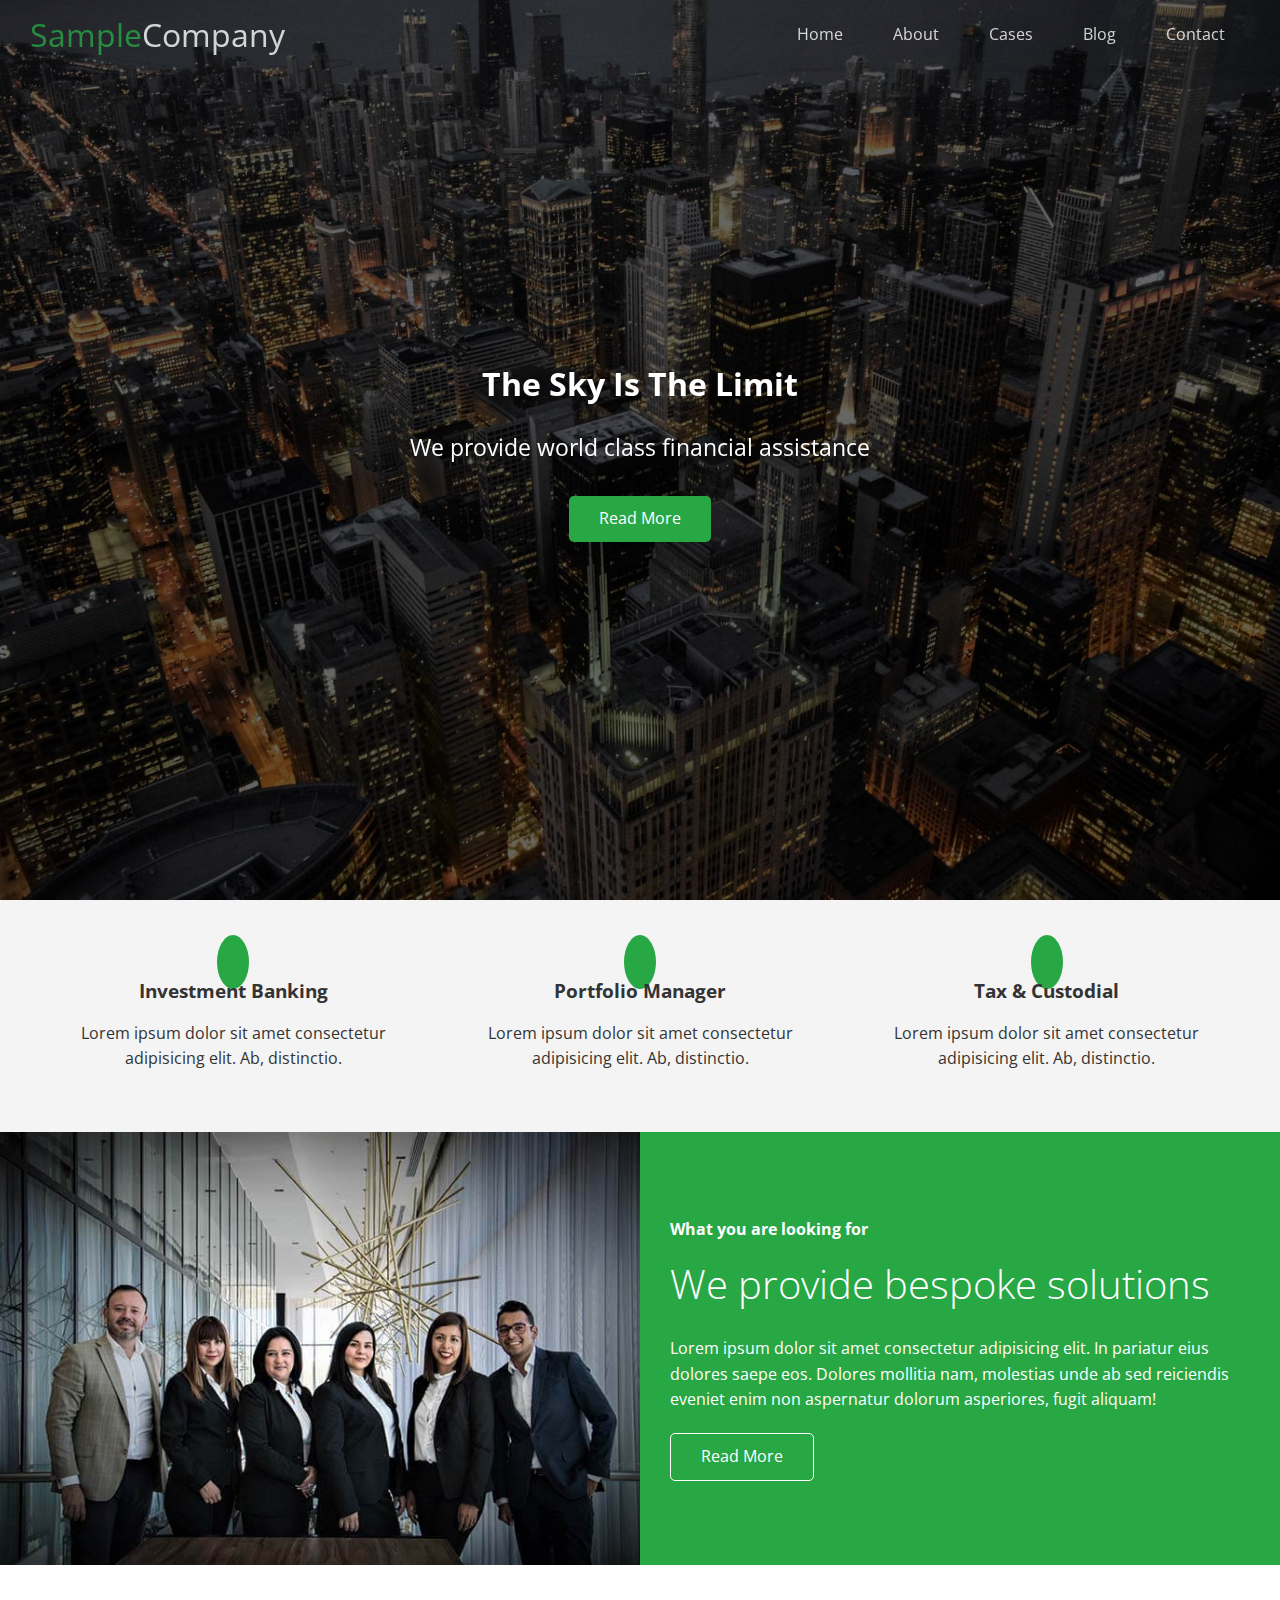
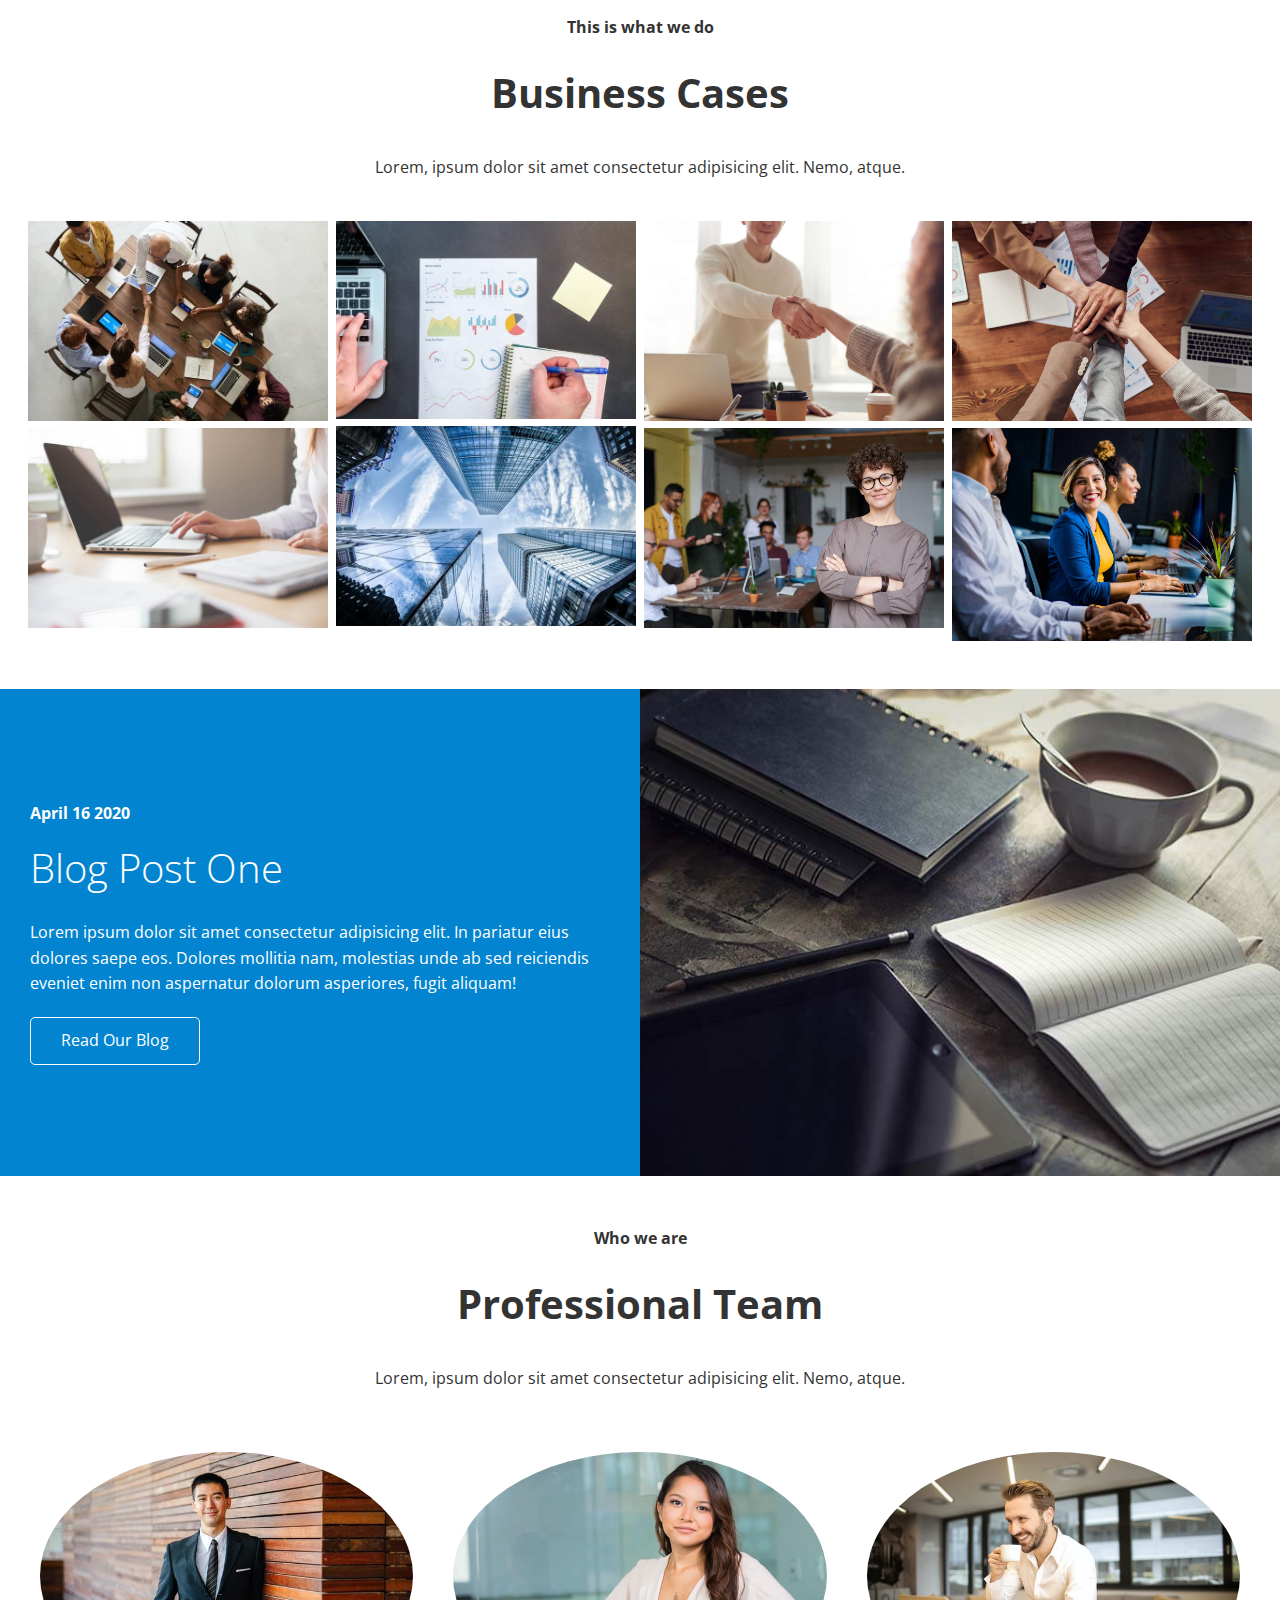
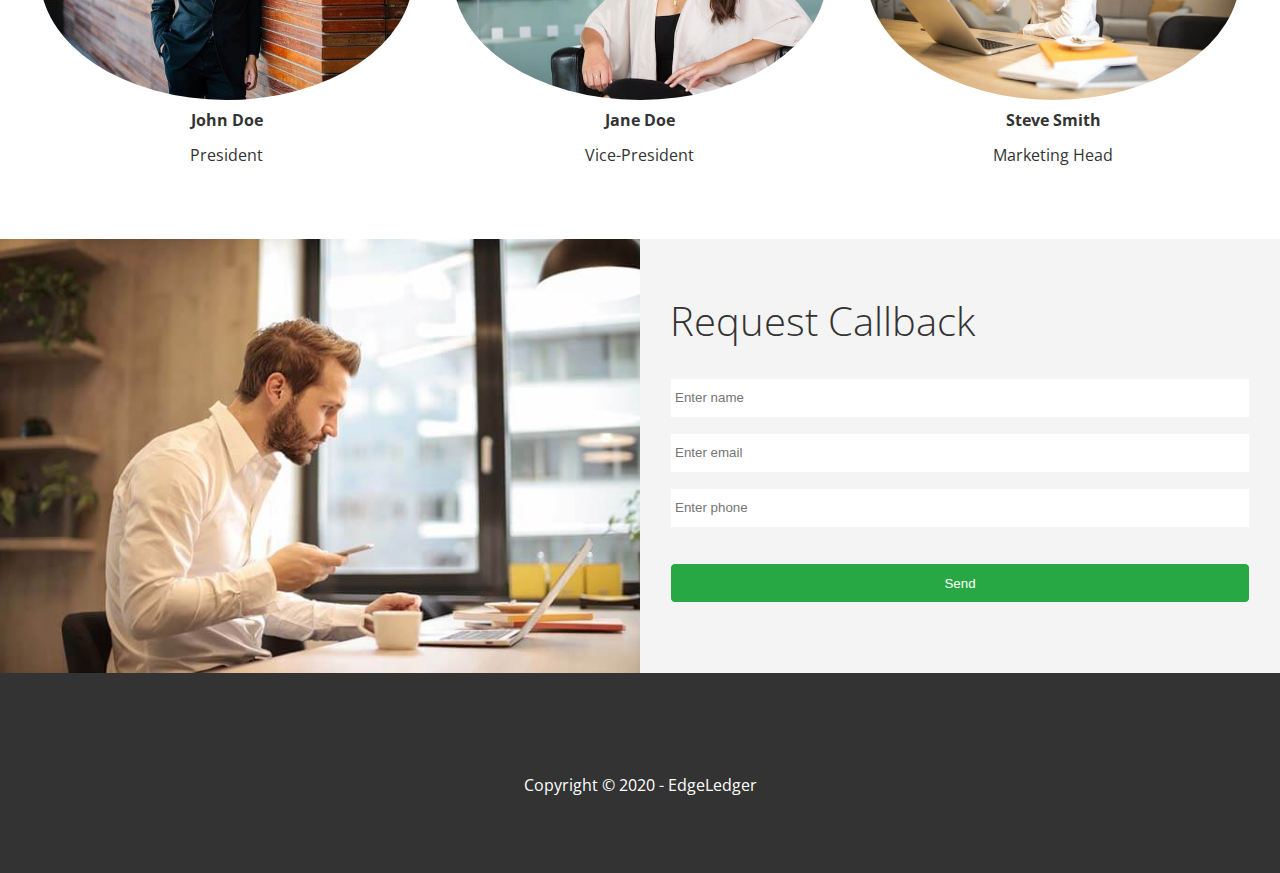
<file: index.html>
<!DOCTYPE html>
<html lang="en">
<head>
  <meta charset="UTF-8">
  <meta name="viewport" content="width=device-width, initial-scale=1.0">
  <link rel="shortcut icon" type="image/x-icon" href="/favicon.ico">
  <link rel="stylesheet" href="https://cdnjs.cloudflare.com/ajax/libs/font-awesome/5.13.0/css/all.min.css" integrity="sha256-h20CPZ0QyXlBuAw7A+KluUYx/3pK+c7lYEpqLTlxjYQ=" crossorigin="anonymous" />
  
  <link rel="stylesheet" href="./css/lightbox.min.css">
  <link rel="stylesheet" href="./css/utilities.css">
  <link rel="stylesheet" href="./css/style.css">
  
  <title>Welcome to EdgeLedger</title>
</head>
<body id="home">
  <header class="hero">
    <div id="navbar" class="navbar top">
     <h1 class="logo">
     <span class="text-primary"><i class="fas fa-book-open"></i> Sample</span>Company
     </h1>
     <nav>
       <ul>
         <li><a href="#home">Home</a></li>
         <li><a href="#about">About</a></li>
         <li><a href="#cases">Cases</a></li>
         <li><a href="#blog">Blog</a></li>
         <li><a href="#contact">Contact</a></li>
       </ul>
     </nav>
    </div>

    <div class="content">
      <h1>The Sky Is The Limit</h1>
      <p>We provide world class financial assistance</p>
      <a href="#about" class="btn"> <i class="fas fa-chevron-right"></i> Read More</a>
    </div>
  </header>

  <main>
    <!-- about icons -->
    <section id="about" class="icons bg-light">
      <div class="flex-items">
    <div>
      <i class="fas fa-university fa-2x"></i>
      <div>
        <h3>Investment Banking</h3>
        <p>Lorem ipsum dolor sit amet consectetur adipisicing elit. Ab, distinctio.</p>
      </div>
    </div>

    <div>
      <i class="fas fa-book-reader fa-2x"></i>
      <div>
        <h3>Portfolio Manager</h3>
        <p>Lorem ipsum dolor sit amet consectetur adipisicing elit. Ab, distinctio.</p>
      </div>
    </div>

    <div>
      <i class="fas fa-pencil-alt fa-2x"></i>
      <div>
        <h3>Tax & Custodial</h3>
        <p>Lorem ipsum dolor sit amet consectetur adipisicing elit. Ab, distinctio.</p>
      </div>
    </div>

      </div>
    </section>

    <!-- About Solutions -->
    <section class="solutions flex-columns">
      <div class="row">
        <div class="column">
          <div class="column-1">
            <img src="images/home/people.jpg" alt="">
          </div>
        </div>
        <div class="column">
          <div class="column-2 bg-primary">
            <h4>What you are looking for</h4>
            <h2>We provide bespoke solutions</h2>
            <p>Lorem ipsum dolor sit amet consectetur adipisicing elit. In pariatur eius dolores saepe eos. Dolores mollitia nam, molestias unde ab sed reiciendis eveniet enim non aspernatur dolorum asperiores, fugit aliquam!</p>
            <a href="#" class="btn btn-outline">
              <i class="fas fa-chevron"></i>
              Read More
            </a>
          </div>
        </div>
      </div>
    </section>

    <!-- CASES -->
    <section id="cases" class="cases flex-grid section-padding">
      <header class="section-header">
        <h4>This is what we do</h4>
        <h2>Business Cases</h2>
      <p>Lorem, ipsum dolor sit amet consectetur adipisicing elit. Nemo, atque.</p>
      </header>
      <div class="row">
        <div class="column">
          <a href="images/cases/cases1.jpg" data-lightbox="cases" data-title="Lorem, ipsum dolor sit amet consectetur adipisicing elit. Nemo, atque.">

            <img src="images/cases/cases1.jpg" alt="">
          </a>
          <a href="images/cases/cases2.jpg" data-lightbox="cases" data-title="Lorem, ipsum dolor sit amet consectetur adipisicing elit. Nemo, atque.">

          <img src="images/cases/cases2.jpg" alt="">
          </a>
        </div>
        <div class="column">
          <a href="images/cases/cases3.jpg" data-lightbox="cases" data-title="Lorem, ipsum dolor sit amet consectetur adipisicing elit. Nemo, atque.">

          <img src="images/cases/cases3.jpg" alt="">
          </a>
          <a href="images/cases/cases4.jpg" data-lightbox="cases" data-title="Lorem, ipsum dolor sit amet consectetur adipisicing elit. Nemo, atque.">

          <img src="images/cases/cases4.jpg" alt="">
          </a>
        </div>
        <div class="column">
          <a href="images/cases/cases5.jpg" data-lightbox="cases" data-title="Lorem, ipsum dolor sit amet consectetur adipisicing elit. Nemo, atque.">

          <img src="images/cases/cases5.jpg" alt="">
          </a>
          <a href="images/cases/cases6.jpg" data-lightbox="cases" data-title="Lorem, ipsum dolor sit amet consectetur adipisicing elit. Nemo, atque.">

          <img src="images/cases/cases6.jpg" alt="">
          </a>
        </div>
        <div class="column">
          <a href="images/cases/cases7.jpg" data-lightbox="cases" data-title="Lorem, ipsum dolor sit amet consectetur adipisicing elit. Nemo, atque.">

          <img src="images/cases/cases7.jpg" alt="">
          </a>
          <a href="images/cases/cases8.jpg" data-lightbox="cases" data-title="Lorem, ipsum dolor sit amet consectetur adipisicing elit. Nemo, atque.">

          <img src="images/cases/cases8.jpg" alt="">
          </a>
        </div>
      </div>

    </section>

    <!-- blogs -->
    <section id="blog" class="blog flex-columns flex-reverse">
      <div class="row">
        <div class="column">
          <div class="column-1">
            <img src="images/home/blog.jpg" alt="">
          </div>
        </div>
        <div class="column">
          <div class="column-2 bg-secondary">
            <h4>April 16 2020</h4>
            <h2>Blog Post One</h2>
            <p>Lorem ipsum dolor sit amet consectetur adipisicing elit. In pariatur eius dolores saepe eos. Dolores mollitia nam, molestias unde ab sed reiciendis eveniet enim non aspernatur dolorum asperiores, fugit aliquam!</p>
            <a href="blog.html" class="btn btn-outline">
              <i class="fas fa-chevron"></i>
              Read Our Blog
            </a>
          </div>
        </div>
      </div>
    </section>
    <!-- Team -->
    <section id="team" class="team  section-padding">
      <header class="section-header">
        <h4>Who we are</h4>
        <h2>Professional Team</h2>
      <p>Lorem, ipsum dolor sit amet consectetur adipisicing elit. Nemo, atque.</p>
      </header>
      <div class="flex-items">
        <div>
          <img src="images/team/person1.jpg" alt="">
          <h4>John Doe</h4>
          <p>President</p>
        </div>
        <div>
          <img src="images/team/person2.jpg" alt="">
          <h4>Jane Doe</h4>
          <p>Vice-President</p>
        </div>
        <div>
          <img src="images/team/person3.jpg" alt="">
          <h4>Steve Smith</h4>
          <p>Marketing Head</p>
        </div>
      </div>

    </section>

    <!-- Contact -->
    <section id="contact" class="contact flex-columns">
      <div class="row">
        <div class="column">
          <div class="column-1">
            <img src="images/home/contact.jpg" alt="">
          </div>
        </div>
        <div class="column">
          <div class="column-2 bg-light">
            <h2>Request Callback</h2>
           <form action="" class="callback-form">
             <div class="form-control">
               <label for="name"></label>
               <input type="text" id="name" name="name" placeholder="Enter name">
             </div>
             <div class="form-control">
               <label for="email"></label>
               <input type="email" id="email" name="email" placeholder="Enter email">
             </div>
             <div class="form-control">
               <label for="phone"></label>
               <input type="text" id="phone" name="phone" placeholder="Enter phone">
             </div>
             <input type="submit" value="Send" id="submit" class="btn">
           </form>
          </div>
        </div>
      </div>
    </section>
</main>
<!-- footer -->
<footer class="footer bg-dark">
  <div class="social">
    <a href="#"><i class="fab fa-facebook fa-2x"></i></a>
    <a href="#"><i class="fab fa-twitter fa-2x"></i></a>
    <a href="#"><i class="fab fa-youtube fa-2x"></i></a>
    <a href="#"><i class="fab fa-linkedin fa-2x"></i></a>
  </div>
  <p>Copyright &copy; 2020 - EdgeLedger</p>
</footer>
<script src="https://code.jquery.com/jquery-3.5.0.min.js" integrity="sha256-xNzN2a4ltkB44Mc/Jz3pT4iU1cmeR0FkXs4pru/JxaQ=" crossorigin="anonymous"></script>
<script src="js/lightbox.min.js"></script>
<script>
  const navbar=document.getElementById('navbar');
  let scrolled=false;
  window.onscroll=function(){
    if(window.pageYOffset > 100){
      navbar.classList.remove('top');
      if(!scrolled){
         navbar.style.transform='translateY(-70px)';
      }
      setTimeout(function(){
        navbar.style.transform='translateY(0px)';
        scrolled=true;

      } , 200);
       }
       else{
         navbar.classList.add('top');
         scrolled=false;
       }
  }

// Smooth Scrolling
$('#navbar a, .btn').on('click', function (e) {
        if (this.hash !== '') {
          e.preventDefault();

          const hash = this.hash;

          $('html, body').animate(
            {
              scrollTop: $(hash).offset().top - 100,
            },
            800
          );
        }
      });

</script>
</body>
</html>
</file>
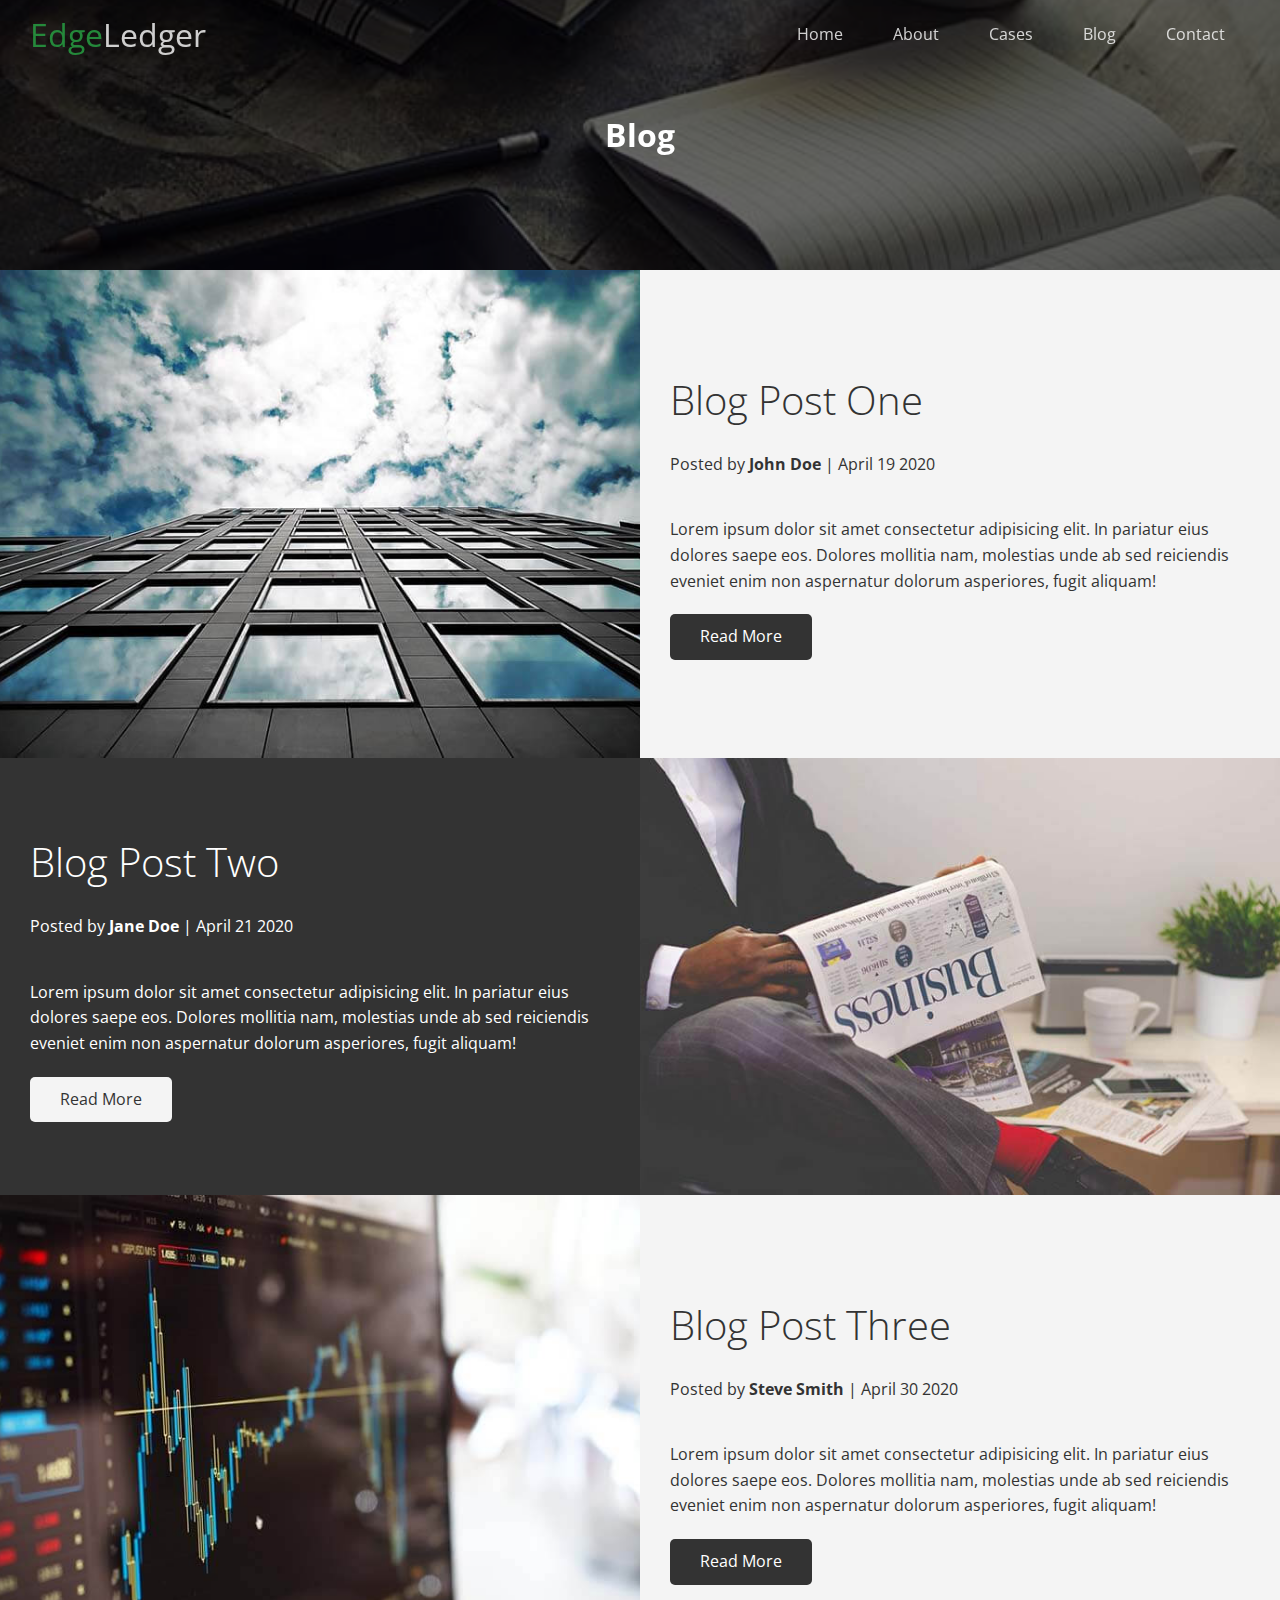
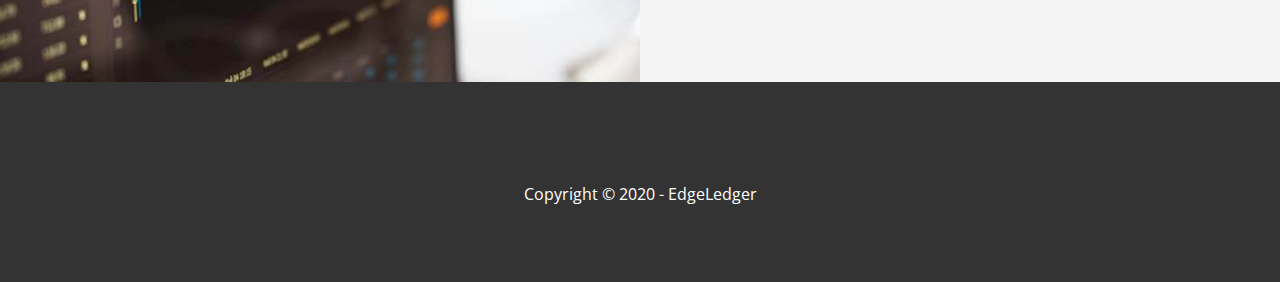
<file: blog.html>
<!DOCTYPE html>
<html lang="en">
<head>
  <meta charset="UTF-8">
  <meta name="viewport" content="width=device-width, initial-scale=1.0">
  <link rel="stylesheet" href="https://cdnjs.cloudflare.com/ajax/libs/font-awesome/5.13.0/css/all.min.css" integrity="sha256-h20CPZ0QyXlBuAw7A+KluUYx/3pK+c7lYEpqLTlxjYQ=" crossorigin="anonymous" />
  <link rel="stylesheet" href="./css/utilities.css">
  <link rel="stylesheet" href="./css/style.css">
  
  <title>Read Our Blog</title>
</head>
<body id="home">
  <header class="hero blog">
    <div id="navbar" class="navbar top">
     <h1 class="logo">
     <span class="text-primary"><i class="fas fa-book-open"></i> Edge</span>Ledger
     </h1>
     <nav>
       <ul>
         <li><a href="index.html">Home</a></li>
         <li><a href="index.html#about">About</a></li>
         <li><a href="index.html#cases">Cases</a></li>
         <li><a href="index.html#blog">Blog</a></li>
         <li><a href="index.html#contact">Contact</a></li>
       </ul>
     </nav>
    </div>

    <div class="content">
      <h1>Blog</h1>
    
    </div>
  </header>

  <main>
    <article class="flex-columns">
      <div class="row">
        <div class="column">
          <div class="column-1">
            <img src="images/blog/blog1.jpg" alt="">
          </div>
        </div>
        <div class="column">
          <div class="column-2 bg-light">
          <h2>Blog Post One</h2>
          <p class="meta">
            <i class="fas fa-user"></i> Posted by <strong>John Doe</strong> | April 19 2020
          </p>
            <p>Lorem ipsum dolor sit amet consectetur adipisicing elit. In pariatur eius dolores saepe eos. Dolores mollitia nam, molestias unde ab sed reiciendis eveniet enim non aspernatur dolorum asperiores, fugit aliquam!</p>
            <a href="post.html" class="btn btn-dark">
              <i class="fas fa-chevron"></i>
              Read More
            </a>
          </div>
        </div>
      </div>
    </article>

    <article class="flex-columns flex-reverse">
      <div class="row">
        <div class="column">
          <div class="column-1">
            <img src="images/blog/blog2.jpg" alt="">
          </div>
        </div>
        <div class="column">
          <div class="column-2 bg-dark">
          <h2>Blog Post Two</h2>
          <p class="meta">
            <i class="fas fa-user"></i> Posted by <strong>Jane Doe</strong> | April 21 2020
          </p>
            <p>Lorem ipsum dolor sit amet consectetur adipisicing elit. In pariatur eius dolores saepe eos. Dolores mollitia nam, molestias unde ab sed reiciendis eveniet enim non aspernatur dolorum asperiores, fugit aliquam!</p>
            <a href="post.html" class="btn btn-light">
              <i class="fas fa-chevron"></i>
              Read More
            </a>
          </div>
        </div>
      </div>
    </article>

    <article class="flex-columns">
      <div class="row">
        <div class="column">
          <div class="column-1">
            <img src="images/blog/blog3.jpg" alt="">
          </div>
        </div>
        <div class="column">
          <div class="column-2 bg-light">
          <h2>Blog Post Three</h2>
          <p class="meta">
            <i class="fas fa-user"></i> Posted by <strong>Steve Smith</strong> | April 30 2020
          </p>
            <p>Lorem ipsum dolor sit amet consectetur adipisicing elit. In pariatur eius dolores saepe eos. Dolores mollitia nam, molestias unde ab sed reiciendis eveniet enim non aspernatur dolorum asperiores, fugit aliquam!</p>
            <a href="post.html" class="btn btn-dark">
              <i class="fas fa-chevron"></i>
              Read More
            </a>
          </div>
        </div>
      </div>
    </article>



</main>
<!-- footer -->
<footer class="footer bg-dark">
  <div class="social">
    <a href="#"><i class="fab fa-facebook fa-2x"></i></a>
    <a href="#"><i class="fab fa-twitter fa-2x"></i></a>
    <a href="#"><i class="fab fa-youtube fa-2x"></i></a>
    <a href="#"><i class="fab fa-linkedin fa-2x"></i></a>
  </div>
  <p>Copyright &copy; 2020 - EdgeLedger</p>
</footer>
<script>
  const navbar=document.getElementById('navbar');
  let scrolled=false;
  window.onscroll=function(){
    if(window.pageYOffset > 100){
      navbar.classList.remove('top');
      if(!scrolled){
         navbar.style.transform='translateY(-70px)';
      }
      setTimeout(function(){
        navbar.style.transform='translateY(0px)';
        scrolled=true;

      } , 200);
       }
       else{
         navbar.classList.add('top');
         scrolled=false;
       }
  }

</script>
</body>
</html>
</file>
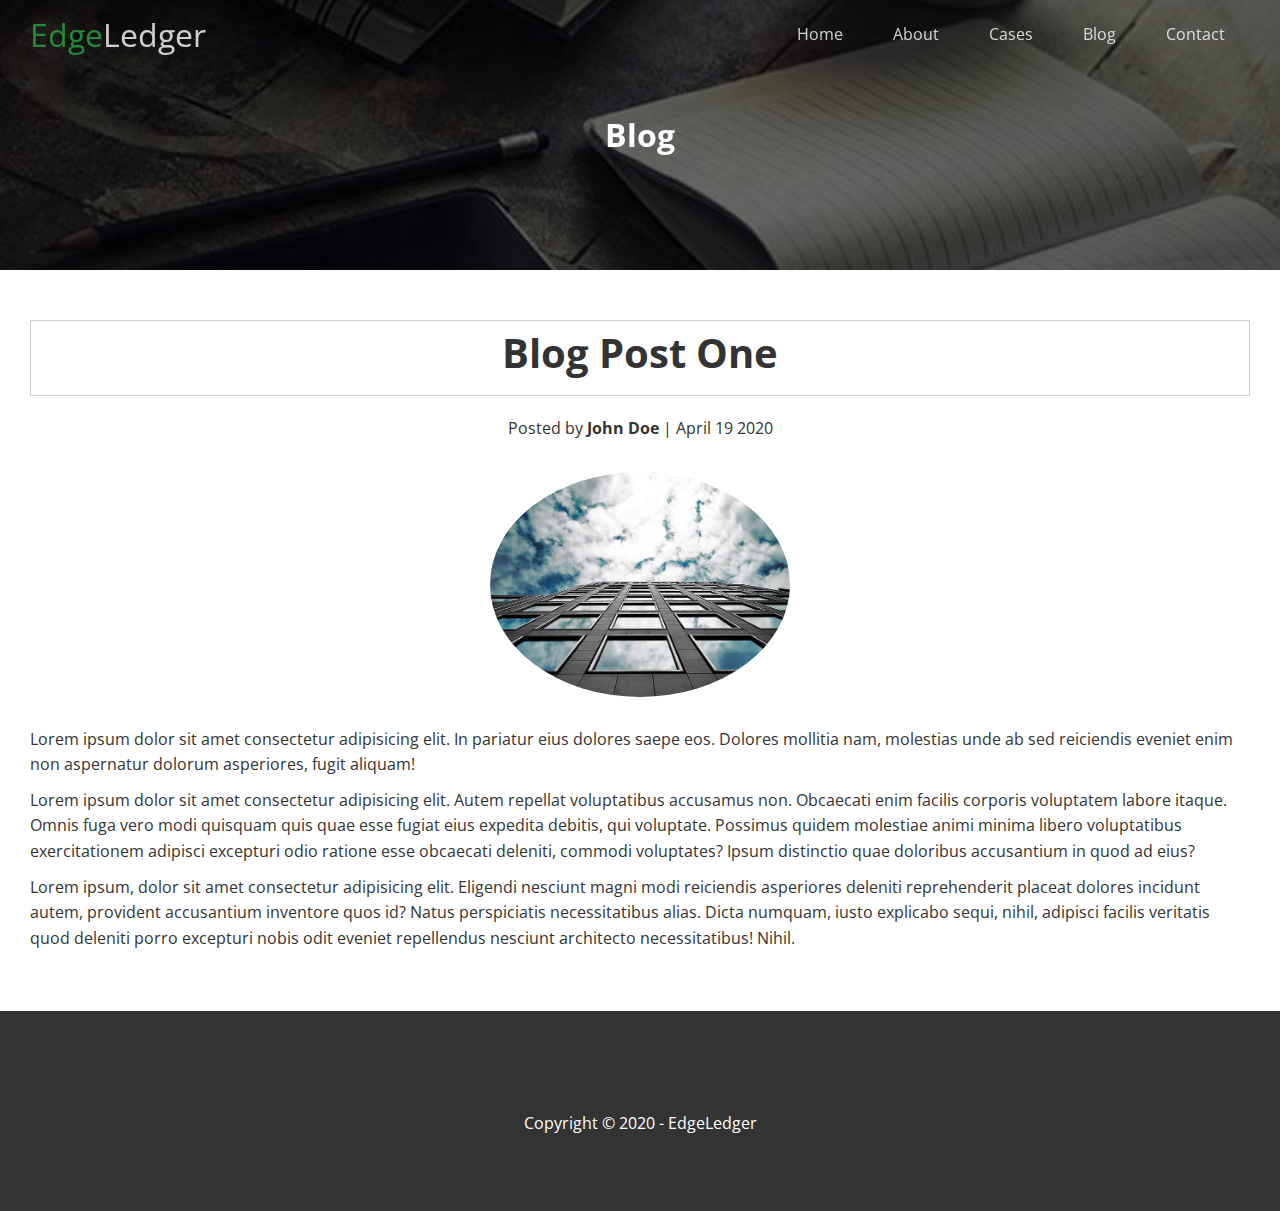
<file: post.html>
<!DOCTYPE html>
<html lang="en">
<head>
  <meta charset="UTF-8">
  <meta name="viewport" content="width=device-width, initial-scale=1.0">
  <link rel="stylesheet" href="https://cdnjs.cloudflare.com/ajax/libs/font-awesome/5.13.0/css/all.min.css" integrity="sha256-h20CPZ0QyXlBuAw7A+KluUYx/3pK+c7lYEpqLTlxjYQ=" crossorigin="anonymous" />
  <link rel="stylesheet" href="./css/utilities.css">
  <link rel="stylesheet" href="./css/style.css">
  
  <title>Post One</title>
</head>
<body id="home">
  <header class="hero blog">
    <div id="navbar" class="navbar top">
     <h1 class="logo">
     <span class="text-primary"><i class="fas fa-book-open"></i> Edge</span>Ledger
     </h1>
     <nav>
       <ul>
         <li><a href="index.html">Home</a></li>
         <li><a href="index.html#about">About</a></li>
         <li><a href="index.html#cases">Cases</a></li>
         <li><a href="index.html#blog">Blog</a></li>
         <li><a href="index.html#contact">Contact</a></li>
       </ul>
     </nav>
    </div>

    <div class="content">
      <h1>Blog</h1>
    
    </div>
  </header>

  <main>
    <section class="post">
      <h2>Blog Post One</h2>
      <p class="meta">
        <i class="fas fa-user"></i> Posted by <strong>John Doe</strong> | April 19 2020
      </p>
      <img src="images/blog/blog1.jpg" alt="">
        <p>Lorem ipsum dolor sit amet consectetur adipisicing elit. In pariatur eius dolores saepe eos. Dolores mollitia nam, molestias unde ab sed reiciendis eveniet enim non aspernatur dolorum asperiores, fugit aliquam!</p>
    <p>Lorem ipsum dolor sit amet consectetur adipisicing elit. Autem repellat voluptatibus accusamus non. Obcaecati enim facilis corporis voluptatem labore itaque. Omnis fuga vero modi quisquam quis quae esse fugiat eius expedita debitis, qui voluptate. Possimus quidem molestiae animi minima libero voluptatibus exercitationem adipisci excepturi odio ratione esse obcaecati deleniti, commodi voluptates? Ipsum distinctio quae doloribus accusantium in quod ad eius?</p>
    <p>Lorem ipsum, dolor sit amet consectetur adipisicing elit. Eligendi nesciunt magni modi reiciendis asperiores deleniti reprehenderit placeat dolores incidunt autem, provident accusantium inventore quos id? Natus perspiciatis necessitatibus alias. Dicta numquam, iusto explicabo sequi, nihil, adipisci facilis veritatis quod deleniti porro excepturi nobis odit eveniet repellendus nesciunt architecto necessitatibus! Nihil.</p>
      </section>
</main>
<!-- footer -->
<footer class="footer bg-dark">
  <div class="social">
    <a href="#"><i class="fab fa-facebook fa-2x"></i></a>
    <a href="#"><i class="fab fa-twitter fa-2x"></i></a>
    <a href="#"><i class="fab fa-youtube fa-2x"></i></a>
    <a href="#"><i class="fab fa-linkedin fa-2x"></i></a>
  </div>
  <p>Copyright &copy; 2020 - EdgeLedger</p>
</footer>
<script>
  const navbar=document.getElementById('navbar');
  let scrolled=false;
  window.onscroll=function(){
    if(window.pageYOffset > 100){
      navbar.classList.remove('top');
      if(!scrolled){
         navbar.style.transform='translateY(-70px)';
      }
      setTimeout(function(){
        navbar.style.transform='translateY(0px)';
        scrolled=true;

      } , 200);
       }
       else{
         navbar.classList.add('top');
         scrolled=false;
       }
  }

</script>
</body>
</html>
</file>
<file: css/utilities.css>
/* TEXT COLORS */

.text-primary{
  color:#28a745;
}

.text-secondary{
  color:#0284d0;
}

/* button */
.btn{
  cursor: pointer;
  display:inline-block;
  padding:10px 30px;
  color:#fff;
  background-color:#28a745;
  border:none;
  border-radius: 5px;

}

.btn:hover{
  opacity: 0.9;
}

.btn-primary , .bg-primary{
  background: #28a745;
  color:#fff;
}
.btn-secondary , .bg-secondary{
  background: #0284d0;
  color:#fff;
}
.btn-dark , .bg-dark{
  background: #333;
  color:#fff;
}
.btn-light , .bg-light{
  background: #f4f4f4;
  color:#333;
}

.btn-outline{
  background: transparent ;
  border:#fff 1px solid;

}
/* flex-items */

.flex-items{
  display:flex;
  text-align: center;
  justify-content: center;
  height: 100%;
}

.flex-items > div{
  padding: 20px;
}


/* Flex Columns */    
.flex-columns.flex-reverse .row{
  flex-direction: row-reverse;
}

.flex-columns .row{
  display:flex;
  flex-direction: row;
  flex-wrap: wrap;
  width:100%;
}

.flex-columns .column{
  display:flex;
  flex-direction: column;
  flex-basis: 100%;
  flex:1;
}

.flex-columns .column .column-1,
.flex-columns .column .column-2{
  height: 100%;
}


.flex-columns img{
  width:100%;
  height:100%;
  object-fit: cover;
}

.flex-columns .column-2{
  display: flex;
  flex-direction: column;
  align-items: flex-start;
  justify-content: center;
  padding:30px;
}

.flex-columns h2{
  font-size:40px;
  font-weight: 100;
}

.flex-columns h4{
  margin-bottom:10px;
}

.flex-columns p{
  margin: 20px 0px;
}

/* Section Header */
.section-header{
  padding:30px;
  display: flex;
  flex-direction: column;
  align-items: center;
  justify-content: center;
  text-align: center;
}

.section-header h2{
  font-size: 40px;
  margin:20px 0;
}

.section-padding{
  padding: 20px 20px 40px;
}

/* fles grid */

.flex-grid .row{
  display: flex;
  flex-wrap: wrap;
  padding:0 4px;
}

.flex-grid .column{
  flex:25%;
  max-width: 25%;
  padding: 0 4px;
}
</file>
<file: css/style.css>
@import url('https://fonts.googleapis.com/css2?family=Open+Sans:wght@300;400&display=swap');

*{
  box-sizing: border-box;
  margin:0;
  padding: 0;
}

body{
  font-family: 'Open Sans',sans-serif;
  background:#fff;
  color:#333;
  line-height: 1.6;
}

ul{
  list-style: none;
}

a{
  color:#333;
  text-decoration: none;
}

h1 h2{
  font-weight: 300;
  line-height: 1.2;
}

p{
  margin:10px 0;
}

img{
  width:100%;
}

/* Navbar */
.navbar{
  display:flex;
  align-items: center;
  justify-content: space-between;
  background-color:#333;
  color:#fff;
  opacity: 0.8;
  width:100%;
  height:70px;
  position: fixed;
  top:0px;
  padding: 0 30px;
  transition: 0.5s;
}
.navbar.top{
  background: transparent;
}
.navbar a{
  color:#fff;
  padding:10px 20px;
  margin: 0px 5px;
}

.navbar a:hover{
  border-bottom: #28a745 2px solid;
}


.navbar ul{
  display: flex;
}

.navbar .logo{
  font-weight:400;
}


/* Header */
.hero{
  background: url('../images/home/showcase.jpg') no-repeat
  center center/cover;
  height:100vh;
  position: relative;
  color: #fff;
}

.hero .content{
  display:flex;
  flex-direction: column;
  align-items: center;
  justify-content: center;
  text-align: center;
  height:100%;
  padding: 0 20px;
}

.hero content h1{
  font-size: 55px;
}

.hero .content p{
  font-size: 23px;
  max-width: 600px;
  margin: 20px 0 30px;
}


.hero::before{
  content: '';
  position: absolute;
  top:0;
  left:0;
  width: 100%;
  height: 100%;
  background: rgba(0,0,0,0.6);
}


.hero *{
  z-index: 10;
}

.hero.blog{
  background: url('../images/home/blog.jpg') no-repeat
  center center/cover;
  height: 30vh;
}

/* icons */

.icons{
  padding:30px;
}

.icons h3{
  font-weight: bold;
  margin-bottom: 15px;
}

.icons i{
  background:#28a745;
  color:#fff;
  padding:1rem;
  border-radius: 50%;
  margin-bottom: 15px;
}

.cases img:hover{
  opacity: 0.7;
}


.team img{
  border-radius: 50%;
}


/* callback form */
.callback-form{
  width:100%;
  padding:20px 0;
}

.callback-form label{
  display: block;
  margin-bottom: 5px;
}

.callback-form .form-control{
  margin-bottom: 15px;
}

.callback-form input{
  width: 100%;
  padding:4px;
  height: 40px;
  border:#f5f5f5 1px solid;
  
}

.callback-form input:focus{
  outline-color: #28a745;
}

.callback-form .btn{
padding:12px 0;
margin-top: 20px;
}

/* Footer */
.footer{
  display: flex;
  flex-direction:column;
  align-items: center;
  justify-content: center;
  text-align: center;
  height: 200px;
  
}

.footer a{
  color:#fff;
}
.footer a:hover{
  color: #28a745;
}



.footer .social > *{
  margin-right: 30px;
}

/* Mobile */
@media(max-width:768px){
  .navbar{
    flex-direction:column;
    height: 120px;
    padding:20px;
  }
  .navbar a{
    padding:10px 10px;
    margin:0 3px;
  }
  .flex-items{
    flex-direction: column;
  }
  .flex-columns .column {
    flex:100%;
    max-width: 100%;
  }
  .flex-grid .column{
    flex:50%;
    max-width:50%;
    flex-direction: column;
  }

  .team img{
    width: 70%;
  }
}

.post{
  padding:50px 30px;
}

.post h2{
  font-size: 40px;
  margin-bottom: 20px;
  padding-bottom: 10px;
  border:#ccc 1px solid;
  text-align: center;
}

.post .meta{
  margin-bottom: 30px;
  padding: 0 30px;
  text-align: center;
}

.post img{
  width: 300px;
  border-radius: 50%;
  display: block;
  margin:0  auto 30px;
}
</file>
